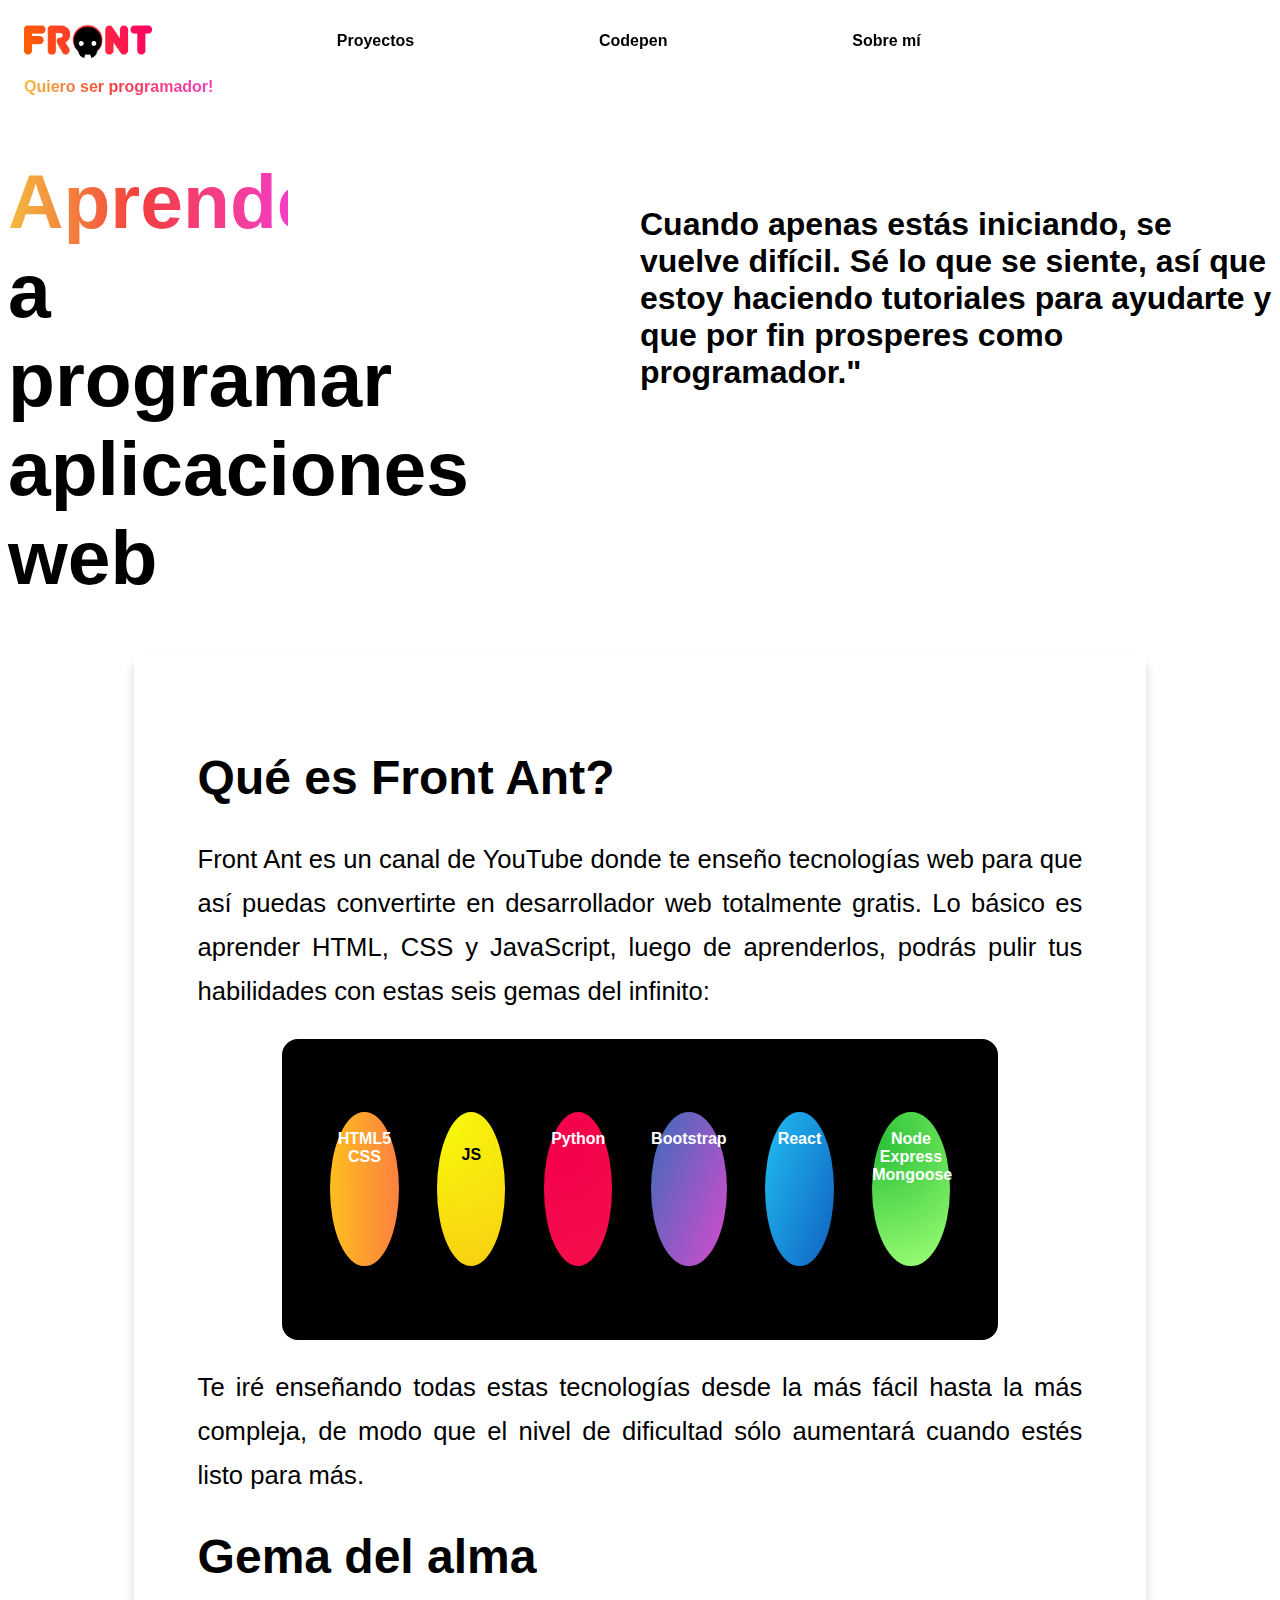
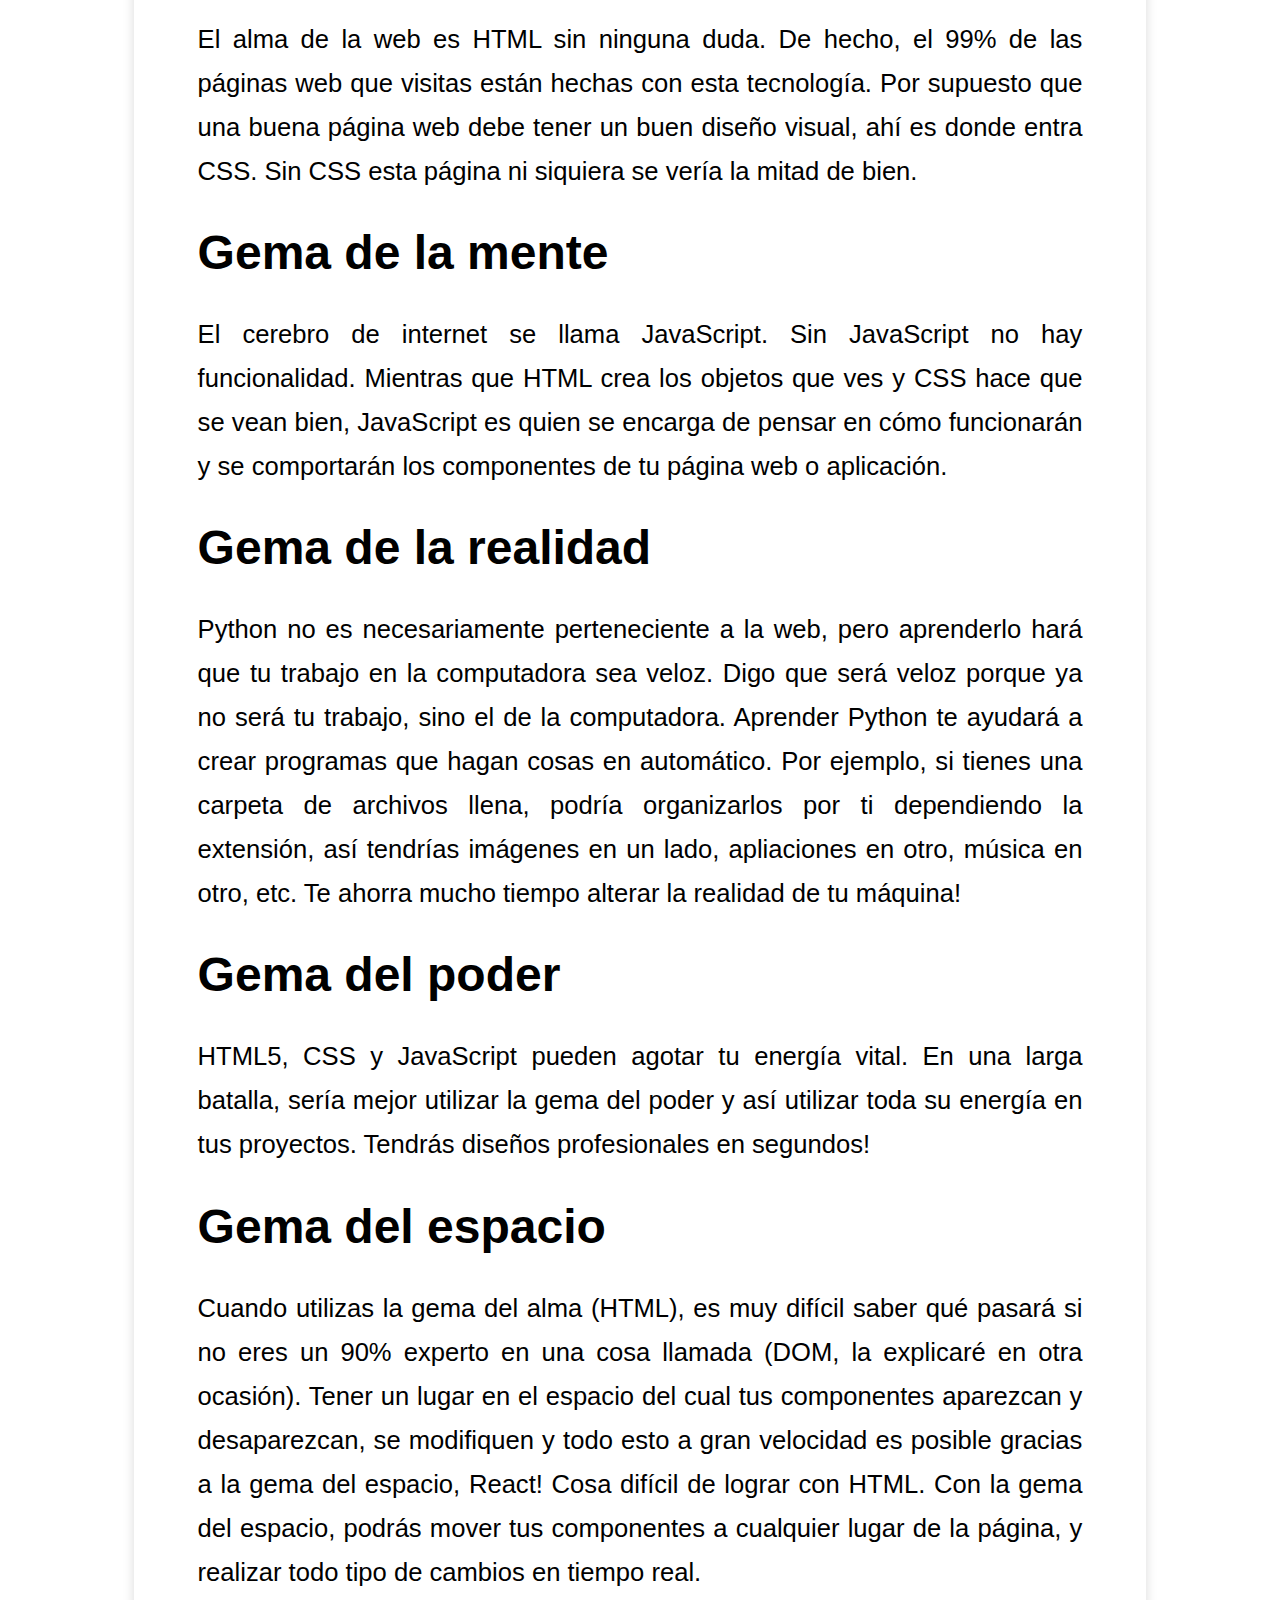
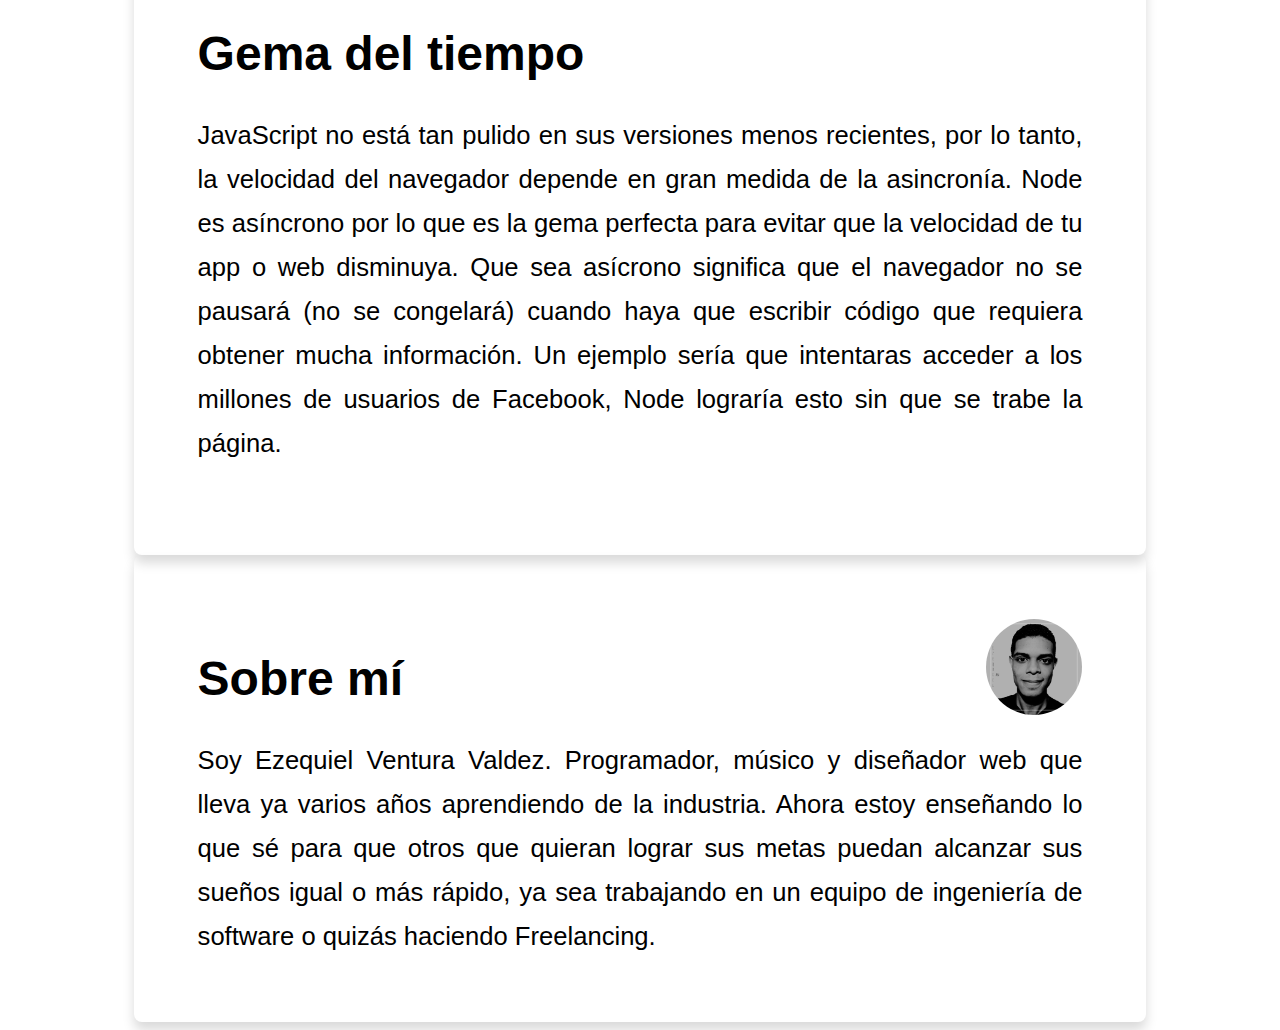
<file: index.html>
<!doctype html>
<html lang="es">
<head>    
    <title>Front Ant</title>
    <meta charset="UTF-8" />
    <link rel="stylesheet" type="text/css"  href="style.css">
    <link href="[data-uri]" rel="icon" type="image/x-icon" />
    <meta name="viewport" content="width=device-width, initial-scale=1, user-scalable=no" />
</head>
<body>
    <div class="nav">
        <img id="logo" draggable="false" width="128px" src="logoFrontAnt.png"/>
        <a href="#Proyectos" draggable="false">Proyectos</a>
        <a href="https://codepen.io/nohak" draggable="false">Codepen</a>
        <a href="#SobreMi" draggable="false">Sobre mí</a>
        
        <a href="https://www.youtube.com/channel/UCHQNlM5FXXvqXU4i2vCvbOg" draggable="false">
            <div class="gradient">
                <p>Quiero ser programador!</p>
            </div>
        </a>
    </div>
    <br>

    <div class="bigText">
        <h1> <div class="gradient">Aprende</div>a programar aplicaciones web</h1>
    </div>
    
    <h2 class="rightPanel">Cuando apenas estás iniciando, se vuelve difícil. Sé lo que se siente, así que estoy haciendo tutoriales para ayudarte y que por fin prosperes como programador."</h2>

    <div class="card">
        <h1>Qué es Front Ant? </h1>
        <div class="content">
            <p>Front Ant es un canal de YouTube donde te enseño tecnologías web para que así puedas convertirte en desarrollador web totalmente gratis.
            Lo básico es aprender HTML, CSS y JavaScript, luego de aprenderlos, podrás pulir tus habilidades con estas seis gemas del infinito:</p>
        </div>

        <div id="infinityGemsContainer">
            <div id="orangeGem"  class="gem"><br>HTML5<br>CSS</div>
            <div id="yellowGem"  class="gem"><br><p style="color: black;">JS</p></div>
            <div id="redGem"  class="gem"><br>Python</div>
            <div id="purpleGem"  class="gem"><br>Bootstrap</div>
            <div id="blueGem" class="gem"><br>React</div>
            <div id="greenGem"  class="gem"><br>Node<br>Express<br>Mongoose</div>

        </div>

        <div class="content">
            <p>Te iré enseñando todas estas tecnologías desde la más fácil hasta la más compleja, de modo que el nivel de dificultad sólo aumentará cuando estés listo para más.
            </p>
        </div>

        <h1>Gema del alma </h1>
        <div class="content">
            <p>El alma de la web es HTML sin ninguna duda. De hecho, el 99% de las páginas web que visitas están hechas con esta tecnología.
                Por supuesto que una buena página web debe tener un buen diseño visual, ahí es donde entra CSS. Sin CSS esta página ni siquiera se vería la mitad de bien.
            </p>
        </div>
        <h1>Gema de la mente </h1>
        <div class="content">
            <p>El cerebro de internet se llama JavaScript. Sin JavaScript no hay funcionalidad. Mientras que HTML crea los objetos que ves y CSS hace que se vean bien,
                JavaScript es quien se encarga de pensar en cómo funcionarán y se comportarán los componentes de tu página web o aplicación.
            </p>
        </div>
        <h1>Gema de la realidad </h1>
        <div class="content">
            <p>Python no es necesariamente perteneciente a la web, pero aprenderlo hará que tu trabajo en la computadora sea veloz. Digo que será veloz porque ya no será tu trabajo, sino el de la computadora.
                Aprender Python te ayudará a crear programas que hagan cosas en automático. Por ejemplo, si tienes una carpeta de archivos llena, podría organizarlos por ti dependiendo la extensión,
                así tendrías imágenes en un lado, apliaciones en otro, música en otro, etc. Te ahorra mucho tiempo alterar la realidad de tu máquina!
            </p>
        </div>
        <h1>Gema del poder </h1>
        <div class="content">
            <p>HTML5, CSS y JavaScript pueden agotar tu energía vital. En una larga batalla, sería mejor utilizar la gema del poder y así utilizar toda su energía en tus proyectos.
                Tendrás diseños profesionales en segundos!
            </p>
        </div>
        <h1>Gema del espacio </h1>
        <div class="content">
            <p>Cuando utilizas la gema del alma (HTML), es muy difícil saber qué pasará si no eres un 90% experto en una cosa llamada (DOM, la explicaré en otra ocasión).
                Tener un lugar en el espacio del cual tus componentes aparezcan y desaparezcan, se modifiquen y todo esto a gran velocidad es posible gracias
                a la gema del espacio, React! Cosa difícil de lograr con HTML. Con la gema del espacio, podrás mover tus componentes a cualquier lugar de la página, 
                y realizar todo tipo de cambios en tiempo real.
            </p>
        </div>
        <h1>Gema del tiempo </h1>
        <div class="content">
            <p>JavaScript no está tan pulido en sus versiones menos recientes, por lo tanto, la velocidad del navegador depende en gran medida de la asincronía.
                Node es asíncrono por lo que es la gema perfecta para evitar que la velocidad de tu app o web disminuya. Que sea asícrono significa que el navegador no
                se pausará (no se congelará) cuando haya que escribir código que requiera obtener mucha información. Un ejemplo sería que intentaras acceder a los millones
                de usuarios de Facebook, Node lograría esto sin que se trabe la página.
            </p>
        </div>

    </div>

    <div id="SobreMi">
        <div class="card">
            <img src="perfil.jpeg" width="96px" id="perfil">
            <h1>
                Sobre mí
            </h1>
            <div class="content">
                Soy Ezequiel Ventura Valdez. Programador, músico y diseñador web que lleva ya varios años aprendiendo de la industria. Ahora estoy enseñando lo que sé
                para que otros que quieran lograr sus metas puedan alcanzar sus sueños igual o más rápido, ya sea trabajando en un equipo de ingeniería de software o quizás
                 haciendo Freelancing.
            </div>
        </div>
    </div>




    <!--
    <script type="text/javascript" src="res/components/sayHello.js"></script>
    <script type="text/javascript" src="res/components/printNumber.js"></script>
    
    -->
    <script type="text/javascript" src="app.js"></script>
</body>
</html>
</file>
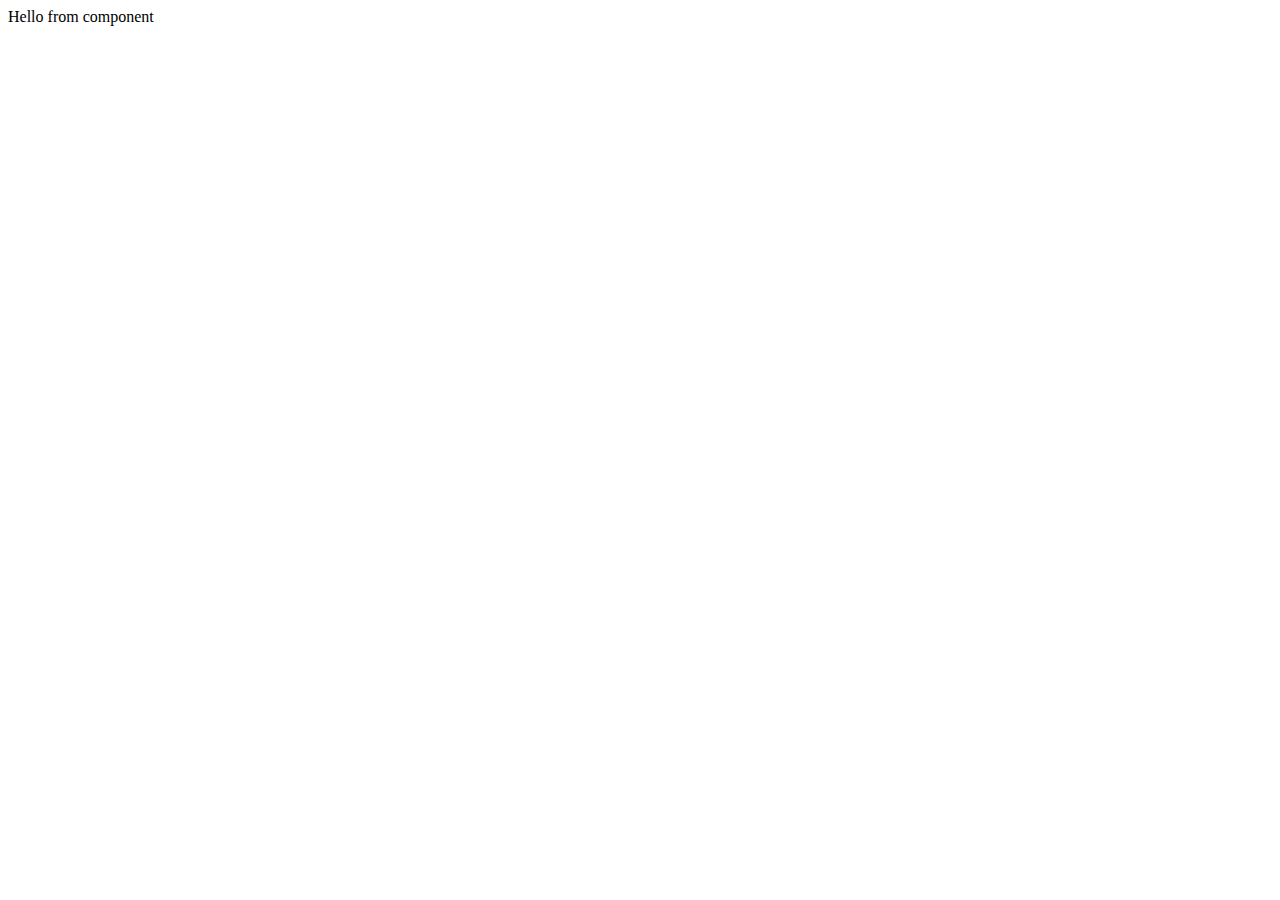
<file: res/pages/credits.html>
<!doctype html>
<html lang="en">
<head>    
    <title>My Credits page</title>    
    <meta charset="UTF-8" />
    <meta name="viewport" content="width=device-width, initial-scale=1, maximum-scale=1, user-scalable=no">   
</head>
<body>
    <div class="basic-component">Hello from component</div>
</body>
</html>
</file>
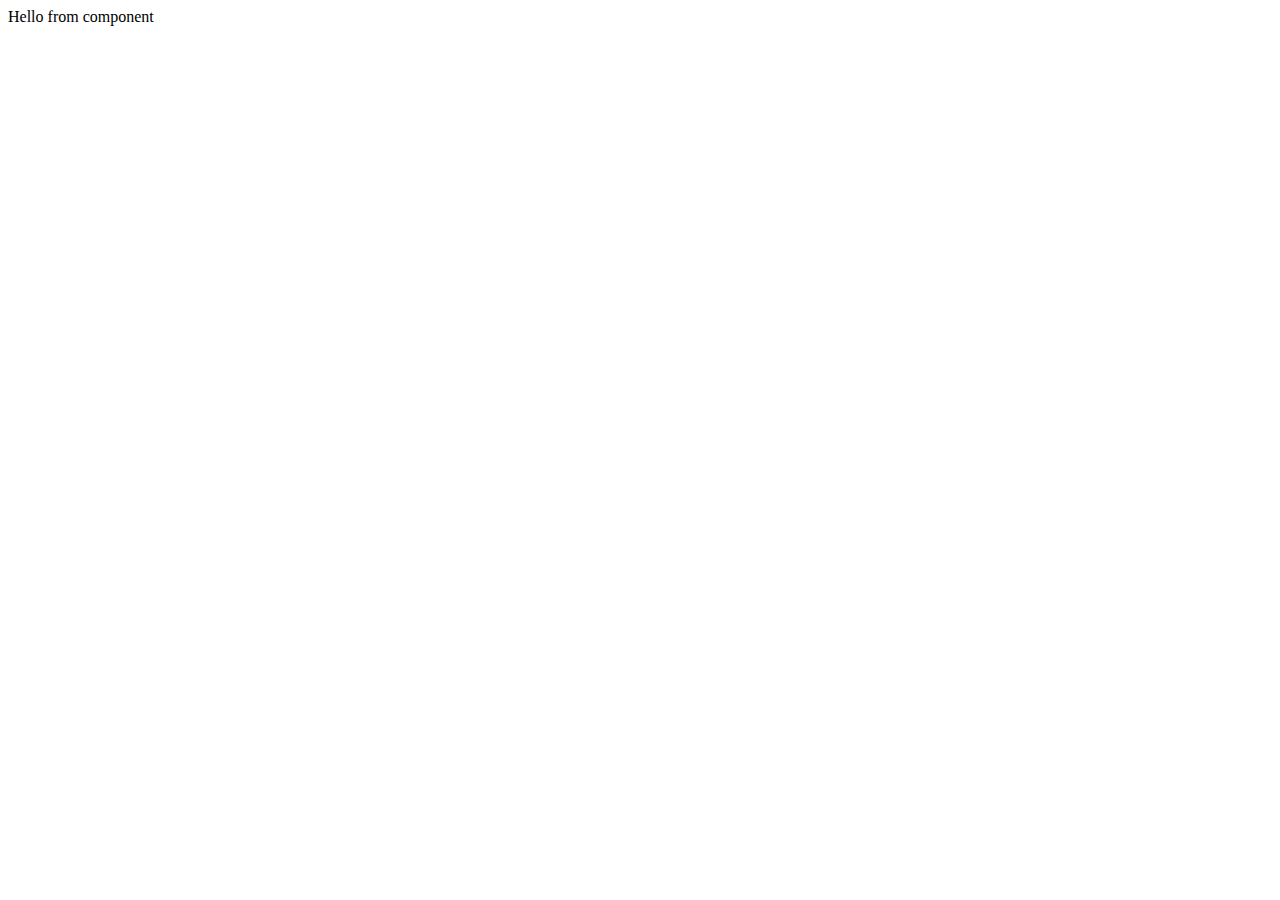
<file: res/pages/menu.html>
<!doctype html>
<html lang="en">
<head>    
    <title>My Menu page</title>    
    <meta charset="UTF-8" />
    <meta name="viewport" content="width=device-width, initial-scale=1, maximum-scale=1, user-scalable=no">   
</head>
<body>
    <div class="basic-component">Hello from component</div>
</body>
</html>
</file>
<file: style.css>
*{
    font-family: 'Franklin Gothic Medium', 'Arial Narrow', Arial, sans-serif;
}

body{
    user-select: none;
    outline: none;
}

.nav{
    top:0;
    gap:15%;
    position: sticky;
    z-index: 1;
    display: flex;
    flex-direction: row;
    flex-wrap: wrap;
    align-items: center;
    padding: 1rem;
    padding-bottom:2.5rem;
    width: auto;
    height: 24px;
    backdrop-filter: blur(3rem);
    background-color:rgb(255, 255, 255,.4);
    transition: all .15s;
}

#logo{
    cursor: pointer;
}

a{
    user-select: none;
    color: black;
    text-decoration: none;
    font-weight: 600;
    transition: all .05s;
}

a:hover{
    color: rgb(253, 0, 84);
}

a:active{
    filter:brightness(.8)
}

@media screen and (max-width: 820px) {
    .nav {
        gap:.7rem;
        height: 100px;
        flex-direction: column;
        transition: all 0s;
        background-color: white !important;
    }
    .bigText{
        display: flex;
        margin: 0 calc(auto - 10.5rem);
        font-size: x-large !important;
        width: 100%;
        flex-wrap: wrap;
        text-align: center;
    }
    .rightPanel{
        text-align: right;
        margin: auto;
        width: 25% !important;
        position: relative;
        top: -12rem !important;
        float: right;
        font-size: 1.2rem !important;
    }
    .card{
        font-size: 1.2rem !important;
        display: flex;
        flex-direction: column;
        padding: 1rem !important;
        margin: auto;
        width: 100%;
        border-radius: .4rem !important;
    }
    .content{
        font-size: 1.3rem !important;
    }
    .gradient > p{
        left: -9px;
        text-align: right;
        width: 6rem;
        position: relative;;
        transition: all .2s;
        -webkit-background-clip: text;
        -webkit-text-fill-color: transparent;
        background-image: linear-gradient( 90.4deg,  rgba(244,199,62,1) -3.8%, rgba(244,62,62,1) 46.8%, rgba(245,61,195,1) 98.8% );
    }
  }

  @media screen and (max-width: 256px) {
      body{
          display: flex !important; 
          flex-direction: column !important;
          margin-bottom: 4rem !important;
      }
      .rightPanel{
        text-align: center;
        margin: auto;
        width: 25% !important;
        position: relative;
        top: 0rem !important;
        font-size: 1.2rem !important;
    }
  }

.bigText{
    user-select: none;
    font-size: 2.4rem;
    width: 280px;
}

.card{
    gap: 1rem;
    width: 70%;
    font-size: 1.5rem;
    padding: 4rem;
    margin: auto;
    border-radius: .5rem;
    box-shadow: 0px 8px 12px rgb(0, 0, 0, .15);
}

#perfil{
    border-radius: 12rem;
    float: right;
}

.gradient{
    z-index: 0;
    width:100%;
    transition: all .2s;
    background-image: linear-gradient( 90.4deg,  rgba(244,199,62,1) -3.8%, rgba(244,62,62,1) 46.8%, rgba(245,61,195,1) 98.8% );
    -webkit-background-clip: text;
    -webkit-text-fill-color: transparent;
}

.gradient:hover > p{
    transition: all .2s;
    -webkit-background-clip: text;
    -webkit-text-fill-color: transparent;
    background-image: linear-gradient( 90.4deg,  rgba(244,199,62,1) -3.8%, rgba(244,62,62,1) 46.8%, rgba(245,61,195,1) 98.8% );
    transform: scale(1.2,1.2);
}

.rightPanel{
    width: 50%;
    position: relative;
    top: -28rem;
    margin: auto;
    float: right;
    font-size: 2rem;
    margin-bottom: -2rem !important;
}

.content{
    text-align: justify;
    font-size: 1.6rem;
    line-height: 44px;
}

#infinityGemsContainer{
    color: white;
    display: flex;
    flex-direction: row;
    align-items: center;
    gap: 6.25%;
    padding: 3rem;
    margin-top: 2rem;
    margin: auto;
    width: 70%;
    height: 16vw;
    border-radius: 1rem;
    background-color:black;
}

#blueGem{
    width: 12.5%;
    height: 12vw;
    border-radius: 75%;
    background-image: linear-gradient( 109.6deg,  rgba(31,179,237,1) 11.2%, rgba(17,106,197,1) 91.1% );
}


#redGem{
    width: 12.5%;
    height: 12vw;
    border-radius: 75%;
    background-image: radial-gradient( circle 972.6px at 10% 20%,  rgba(243,0,75,1) 0%, rgba(255,93,75,1) 90% );
    animation: float 1.7s ease-in-out infinite;
}

#yellowGem{
    width: 12.5%;
    height: 12vw;
    border-radius: 75%;
    background-image: radial-gradient( circle 929px at 0.6% 1.3%,  rgba(248,251,10,1) 0%, rgba(248,47,47,1) 82.6% );
}

#orangeGem{
    width: 12.5%;
    height: 12vw;
    border-radius: 75%;
    background-image: linear-gradient( 89.9deg,  rgba(255,190,32,1) 0.6%, rgba(251,112,71,1) 124.3% );
    animation: float 3s ease-in-out infinite;
}

#greenGem{
    width: 12.5%;
    height: 12vw;
    border-radius: 75%;
    background-image: radial-gradient( circle farthest-corner at 10% 20%,  rgba(43,194,57,1) 0%, rgba(149,250,113,1) 90% );    animation: float .8s ease-in-out infinite;
}

#purpleGem{
    width: 12.5%;
    height: 12vw;
    border-radius: 75%;
    background-image: linear-gradient( 111.3deg,  rgba(74,105,187,1) 9.6%, rgba(205,77,204,1) 93.6% );    animation: float 2s ease-in-out infinite;
}

@-webkit-keyframes float {
    0% {
      box-shadow: 0 5px 15px 0px rgba(0, 0, 0, 0.6);
      transform: translatey(0px);
    }
    50% {
      box-shadow: 0 25px 15px 0px rgba(0, 0, 0, 0.2);
      transform: translatey(-20px);
    }
    100% {
      box-shadow: 0 5px 15px 0px rgba(0, 0, 0, 0.6);
      transform: translatey(0px);
    }
  }
  
  @keyframes float {
    0% {
      box-shadow: 0 5px 15px 0px rgba(0, 0, 0, 0.6);
      transform: translatey(0px);
    }
    50% {
      box-shadow: 0 25px 15px 0px rgba(0, 0, 0, 0.2);
      transform: translatey(-20px);
    }
    100% {
      box-shadow: 0 5px 15px 0px rgba(0, 0, 0, 0.6);
      transform: translatey(0px);
    }
  }

  .gem{
      font-weight: 600;
      font-size: 1rem;
      text-align: center;
    transform: translatey(0px);
    -webkit-animation: float 2s ease-in-out infinite;
            animation-timing-function: cubic-bezier(1, 0.5, 3, 1);
  }
</file>
